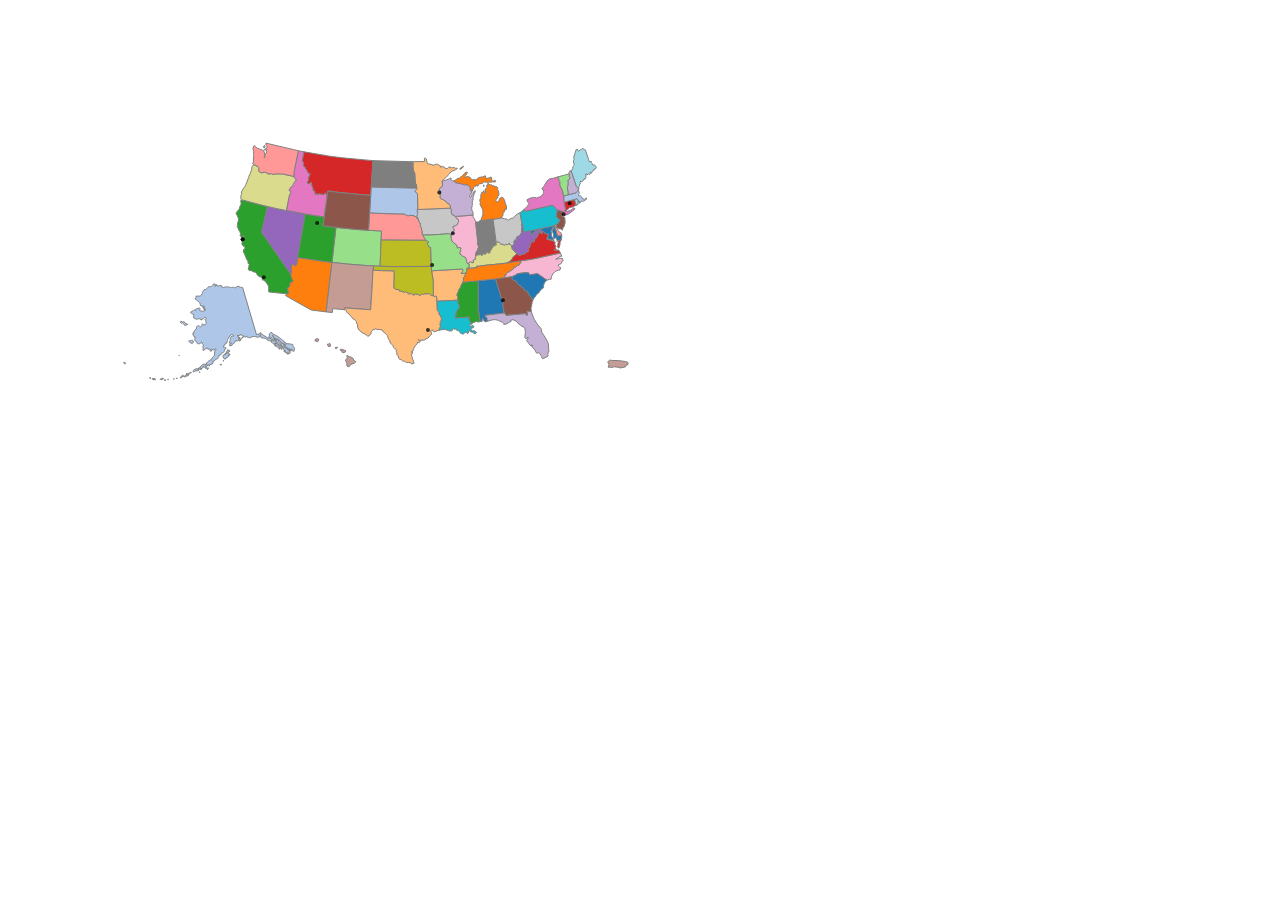
<file: temp/map-demo.html>
<!DOCTYPE html>
<html lang="en">
<head>
    <meta charset="utf-8">
    <title>Map Demo</title>
    <script type="text/javascript" src="../js/d3.v3.js"></script>
    <style type="text/css">
        text{
            font-size: 6pt;
        }
    </style>
</head>
<body>
<script type="text/javascript">

    var txt;

    var cityData = [
        {city:"New York", lat:40.71455,lon:-74.007124},
        {city:"Los Angeles",lat:34.05349,lon:-118.245323},
        {city:"Chicago",lat:45.37399,lon:-92.888759},
        {city:"Houston",lat:29.7630556,lon:-95.3630556},
        {city:"Philadelphia",lat:37.15477,lon:-94.486114},
        {city:"Phoenix",lat:32.46764,lon:-85.000823},
        {city:"San Antonio",lat:37.706576,lon:-122.440612},
        {city:"San Diego",lat:37.707815,lon:-122.466624},
        {city:"Dallas",lat:40.636,lon:-91.168309},
        {city:"San Jose",lat:41.209716,lon:-112.003047},
        {city:"Hartford",lat:41.7636111,lon:-72.6855556}
    ]


    var w = 800;
    var h = 500;

    var xOffset = 0, yOffset =0, scale = 500;

    var projection = d3.geo.albersUsa()
            .translate([w/2, h/2]).scale([500]);

    var drag = d3.behavior.drag()
            .on("drag", dragMove);


    var path = d3.geo.path().projection(projection);
    var paths = null;
    var svg = d3.select("body")
            .append("svg")
            .attr("width", w)
            .attr("height", h);

    svg.call(d3.behavior.zoom().scaleExtent([1, 500]).on("zoom", zoom));
    svg.call(drag);



    var colors = d3.scale.category20();

    //for counties data, see view-source:http://upload.wikimedia.org/wikipedia/commons/5/59/Usa_counties_large.svg

    //Load in GeoJSON data
    d3.json("../data/us-states.json", function(json) {

        var selectedData = []
        json.features.forEach(function(d){
            if(d.properties.name != "1California"){
                selectedData.push(d);
            }
        })



        //Bind data and create one path per GeoJSON feature
        paths = svg.selectAll("path")
                .data(selectedData)
                .enter()
                .append("path")
                .attr("i",function(d,i){return i })
                .style("fill", function(d, i) {return colors(i)})
                .style("stroke", "grey")
                .attr("d", path)
                .on("mouseover", stateIn)
                .on("mouseout", stateOut)


        svg.selectAll("circle")
                .data(cityData)
                .enter()
                .append("circle")
                .attr("city", function(d){return d.city})
                .attr("cx", function(d) {
                    return projection([d.lon, d.lat])[0];
                })
                .attr("cy", function(d) {
                    return projection([d.lon, d.lat])[1];
                })
                .attr("r", 2)
                .style("fill", "black")
                .style("opacity", 0.75)
                .on('mouseover',showCityData)

        txt = svg.append("text").style("visibility", "hidden")

    });

    function showCityData(){
        var circle = d3.select(this);

        txt.style("visibility", "visible")
                .transition()
                .delay(100)
                .text(circle.attr("city"))
                .attr("x", circle.attr("cx")+5)
                .attr("y", circle.attr("cy") +5)

    }

    function moveMap(){
        //txt.style("visibility", "hidden")
        projection.scale([scale])
                .translate([w/2 + parseInt(xOffset) ,h/2 + parseInt(yOffset)]);
        path.projection(projection)
        paths.attr("d",path)

        svg.selectAll("circle")
                .attr("cx", function(d) {
                    return projection([d.lon, d.lat])[0];
                })
                .attr("cy", function(d) {
                    return projection([d.lon, d.lat])[1];
                })

    }
    function zoom(){


        scale =   parseFloat(d3.event.scale)*500;
        moveMap();
    }

    function dragMove(){

        xOffset += parseFloat(d3.event.dx);
        yOffset += parseFloat(d3.event.dy);
        moveMap();
    }

    function stateIn(){
        d3.select(this).style("opacity",".6");
    }

    function stateOut(){

        var ctrl = d3.select(this);
        var i=ctrl.attr("i");
        d3.select(this).style("fill",colors(i));
        d3.select(this).style("opacity","1");
    }





</script>
</body>
</html>
</file>
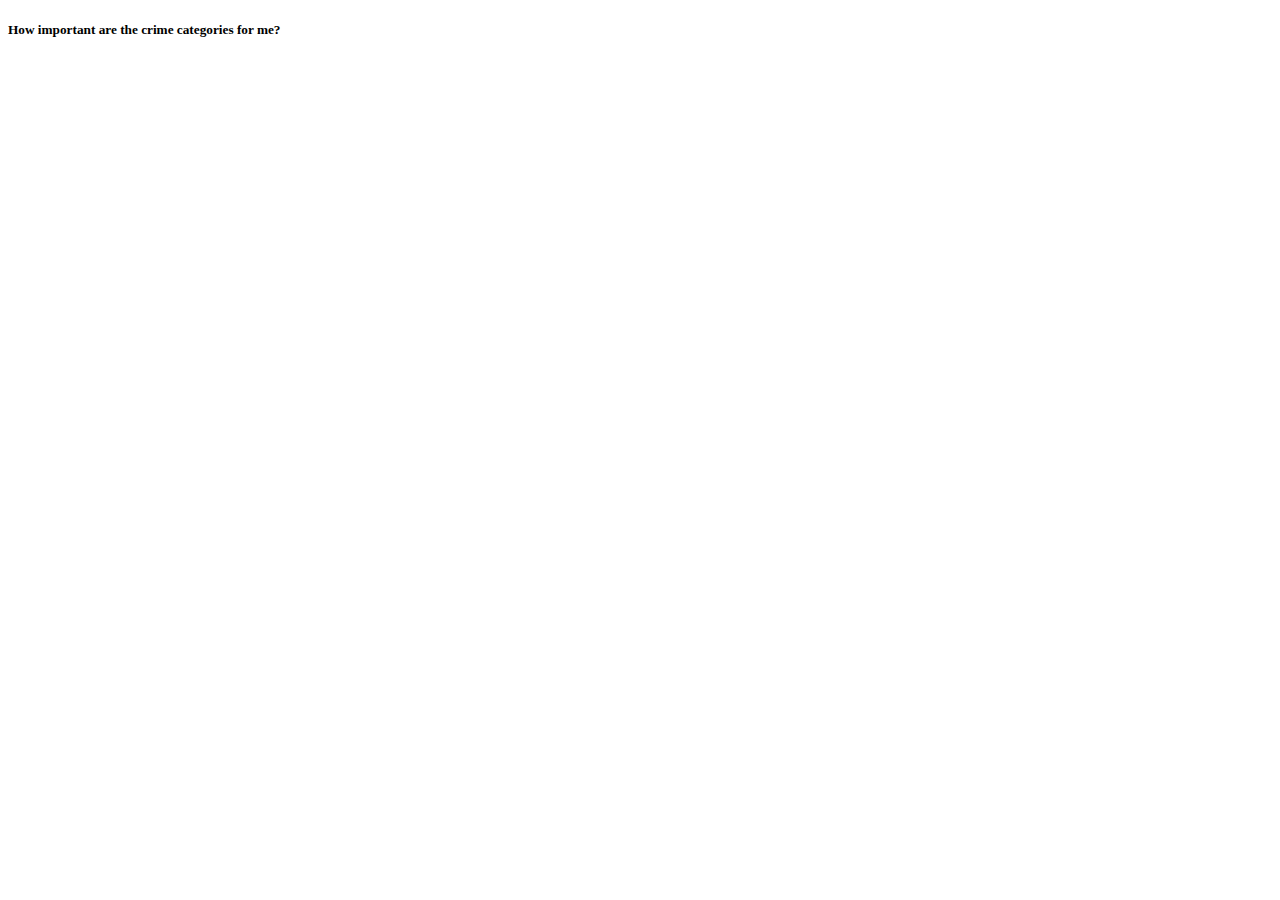
<file: temp/tryout.html>
<!DOCTYPE html>
<html>
<head lang="en">
    <meta charset="UTF-8">
    <title></title>
    <script src="../js/d3.v3.js"></script>
    <style>
        .noSelect {
            -webkit-touch-callout: none;
            -webkit-user-select: none;
            -khtml-user-select: none;
            -moz-user-select: none;
            -ms-user-select: none;
            user-select: none;
        }
    </style>
</head>
<body>

    <h5>How important are the crime categories for me?</h5>
    <script >


        var colorScale = d3.scale.linear().domain([0,5]).range(["lightgreen","red"]);

        var labels = ['Murder','Negligent Manslaughter', 'Forcible Sex Offence', 'Robbery', 'Burglary',
            'Vehicle Theft', 'Aggravated Assault', 'Arson', 'Weapons Offence', 'Drug Offence', 'Liquor Offence']
        var tot =weights.length;

        var barHeight = height / tot;
        var extent = d3.extent(weights, function(d){
            return d.weight;
        });
        var max = d3.max(weights, function(d){
            return d.weight;
        })

        var xScale = width/max;

        svg = d3.select("body").append("svg").attr('width', checkedImageWidth+ width +labelWidth +2*imagePadding +imageWidth)
                .attr('height',height)
        var y = 0;
        var color = d3.scale.category20();
        var bars = [];
        for(var i=0; i<tot;i++){
            var rect = svg.append("rect")
                    .attr("width",xScale*weights[i].weight)
                    .attr("x",labelWidth+ 4*imagePadding+imageWidth + checkedImageWidth)
                    .attr("y",y + barSpacing)
                    .attr("height", barHeight - barSpacing)
                    .style("fill", colorScale(weights[i].weight));

            weights[i]["bar"] = rect;
            bars.push(rect);

            svg.append('text')
                    .attr('x',labelWidth-5)
                    .attr('y',y+barHeight-3)
                    .text(labels[i])
                    .attr('text-anchor','end')
                    .attr('font-size','12px')
                    .attr('class','noSelect')

            svg.append('image')
                    .attr("width",checkedImageWidth)
                    .attr("height",checkedImageWidth)
                    .attr("idx",i)
                    .attr("checked","1")
                    .attr('x',labelWidth+ 5*imagePadding )
                    .attr('y',y +(barHeight-checkedImageWidth))
                    .attr("xlink:href", "../images/checked.png")
                    .style("cursor", "pointer")
                    .on("mouseup", toggle)

            y += barHeight;
        }

        y=0;
        for(var i=0; i<tot;i++){
            svg.append("image")
                    .attr("width",imageWidth)
                    .attr("idx",i)
                    .attr("x",labelWidth+imagePadding)
                    .attr("y",y + imageSpacing)
                    .attr("height", imageWidth)
                    .style("cursor", "pointer")
                    .attr("xlink:href", "../images/plus.png")
                    .on("mouseup", add)

            svg.append("image")
                    .attr("idx",i)
                    .attr("width",imageWidth)
                    .attr("x",labelWidth+imagePadding)
                    .attr("y",y + barHeight -2*imageSpacing)
                    .attr("height", imageWidth)
                    .attr("idx",i)
                    .style("cursor", "pointer")
                    .attr("xlink:href", "../images/minus.png")
                    .on('mouseup', subtract)

           y+=barHeight;
        }

        function toggle(){
            var button = d3.select(this);
            var checked = button.attr("checked");

            if(checked == 1){
                button.attr("checked",0);
                button.attr("xlink:href","../images/unchecked.png")
            }
            else{
                button.attr("checked",1);
                button.attr("xlink:href","../images/checked.png")
            }
        }
        function add(){
            var button = d3.select(this);
            var idx = button.attr('idx')

            var w = bars[idx].attr('width')
            if(w == width){
                return;
            }

            var wt = weights[idx];
            wt.weight += 5/xScale;
            console.log(weights)
            paintRectangle(wt)
            bars[idx].attr('width', parseInt(w)+5);
        }

        function subtract(){
            var button = d3.select(this);
            var idx = button.attr('idx')
            var w = bars[idx].attr('width')
            if(w==0){
                return;
            }

            var wt = weights[idx];
            wt.weight -= 5/xScale;
            paintRectangle(wt)

            console.log(weights)

            bars[idx].attr('width', parseInt(w)-5);
        }

        function paintRectangle(bucket){
            bucket.bar.style('fill', colorScale(bucket.weight))
        }
    </script>

    </svg>
</body>
</html>
</file>
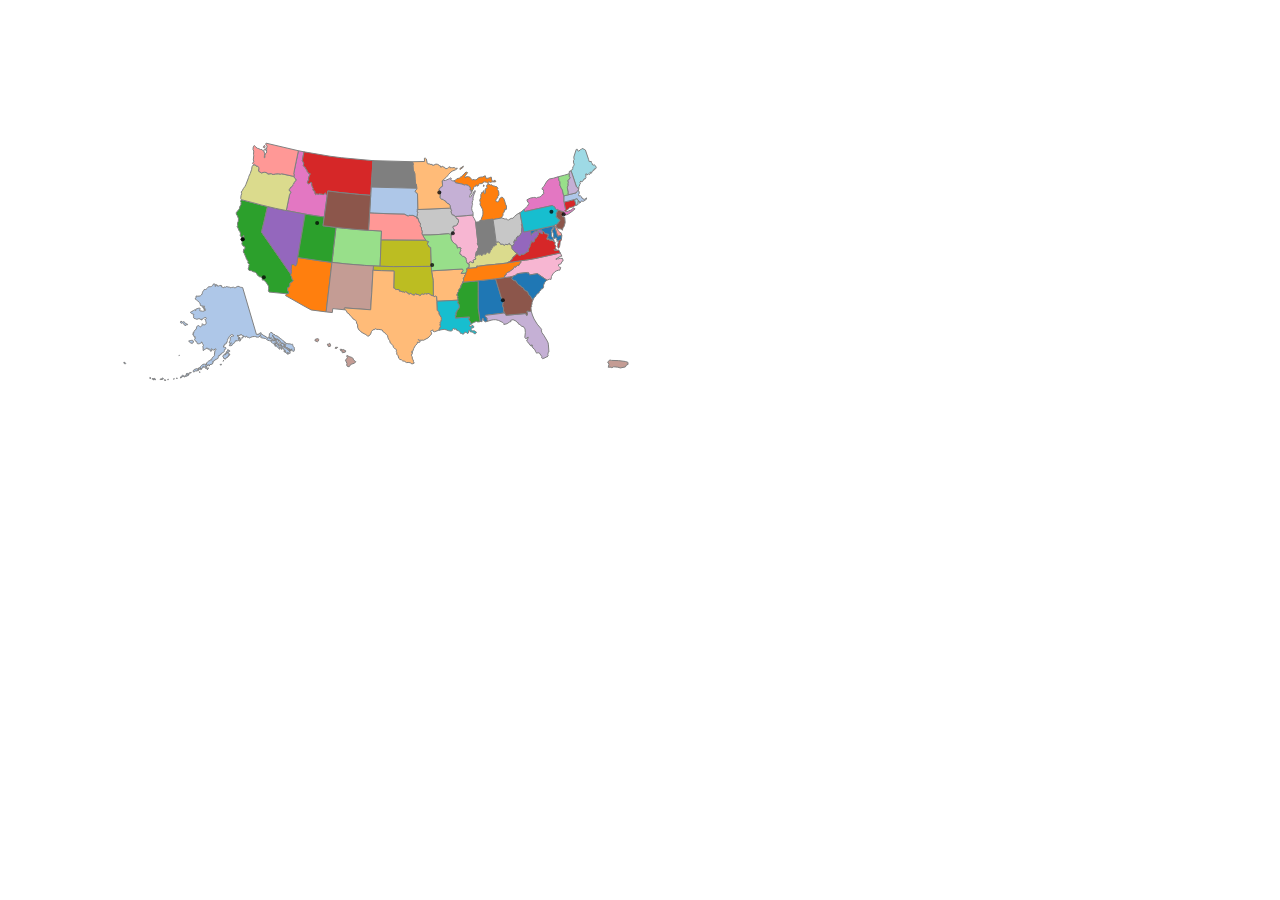
<file: web-root/map-demo.html>
<!DOCTYPE html>
<html lang="en">
<head>
    <meta charset="utf-8">
    <title>Map Demo</title>
    <script type="text/javascript" src="d3/d3.v3.js"></script>
    <style type="text/css">
        text{
            font-size: 8pt;
        }
    </style>
</head>
<body>
<script type="text/javascript">

    var txt;

    var cityData = [
        {city:"New York", lat:40.71455,lon:-74.007124},
        {city:"Los Angeles",lat:34.05349,lon:-118.245323},
        {city:"Chicago",lat:45.37399,lon:-92.888759},
        {city:"Houston",lat:41.337462,lon:-75.733627},
        {city:"Philadelphia",lat:37.15477,lon:-94.486114},
        {city:"Phoenix",lat:32.46764,lon:-85.000823},
        {city:"San Antonio",lat:37.706576,lon:-122.440612},
        {city:"San Diego",lat:37.707815,lon:-122.466624},
        {city:"Dallas",lat:40.636,lon:-91.168309},
        {city:"San Jose",lat:41.209716,lon:-112.003047}
    ]


    var w = 800;
    var h = 500;

    var xOffset = 0, yOffset =0, scale = 500;

    var projection = d3.geo.albersUsa()
            .translate([w/2, h/2]).scale([500]);

    var drag = d3.behavior.drag()
            .on("drag", dragMove);


    var path = d3.geo.path().projection(projection);
    var paths = null;
    var svg = d3.select("body")
            .append("svg")
            .attr("width", w)
            .attr("height", h);

    svg.call(d3.behavior.zoom().scaleExtent([1, 500]).on("zoom", zoom));
    svg.call(drag);



    var colors = d3.scale.category20();

    //for counties data, see view-source:http://upload.wikimedia.org/wikipedia/commons/5/59/Usa_counties_large.svg

    //Load in GeoJSON data
    d3.json("data/us-states.json", function(json) {

        var selectedData = []
        json.features.forEach(function(d){
            if(d.properties.name != "1California"){
                selectedData.push(d);
            }
        })



        //Bind data and create one path per GeoJSON feature
        paths = svg.selectAll("path")
                .data(selectedData)
                .enter()
                .append("path")
                .attr("i",function(d,i){return i })
                .style("fill", function(d, i) {return colors(i)})
                .style("stroke", "grey")
                .attr("d", path)
                .on("mouseover", stateIn)
                .on("mouseout", stateOut)


        svg.selectAll("circle")
                .data(cityData)
                .enter()
                .append("circle")
                .attr("city", function(d){return d.city})
                .attr("cx", function(d) {
                    return projection([d.lon, d.lat])[0];
                })
                .attr("cy", function(d) {
                    return projection([d.lon, d.lat])[1];
                })
                .attr("r", 2)
                .style("fill", "black")
                .style("opacity", 0.75)
                .on('mouseover',showCityData)

        txt = svg.append("text").style("visibility", "hidden")

    });

    function showCityData(){
        var circle = d3.select(this);

        txt.style("visibility", "visible")
                .transition()
                .delay(100)
                .text(circle.attr("city"))
                .attr("x", circle.attr("cx")+5)
                .attr("y", circle.attr("cy") +5)

    }

    function moveMap(){
        //txt.style("visibility", "hidden")
        projection.scale([scale])
                .translate([w/2 + parseInt(xOffset) ,h/2 + parseInt(yOffset)]);
        path.projection(projection)
        paths.attr("d",path)

        svg.selectAll("circle")
                .attr("cx", function(d) {
                    return projection([d.lon, d.lat])[0];
                })
                .attr("cy", function(d) {
                    return projection([d.lon, d.lat])[1];
                })

    }
    function zoom(){


        scale =   parseFloat(d3.event.scale)*500;
        moveMap();
    }

    function dragMove(){

        xOffset += parseFloat(d3.event.dx);
        yOffset += parseFloat(d3.event.dy);
        moveMap();
    }

    function stateIn(){
        d3.select(this).style("opacity",".6");
    }

    function stateOut(){

        var ctrl = d3.select(this);
        var i=ctrl.attr("i");
        d3.select(this).style("fill",colors(i));
        d3.select(this).style("opacity","1");
    }





</script>
</body>
</html>
</file>
